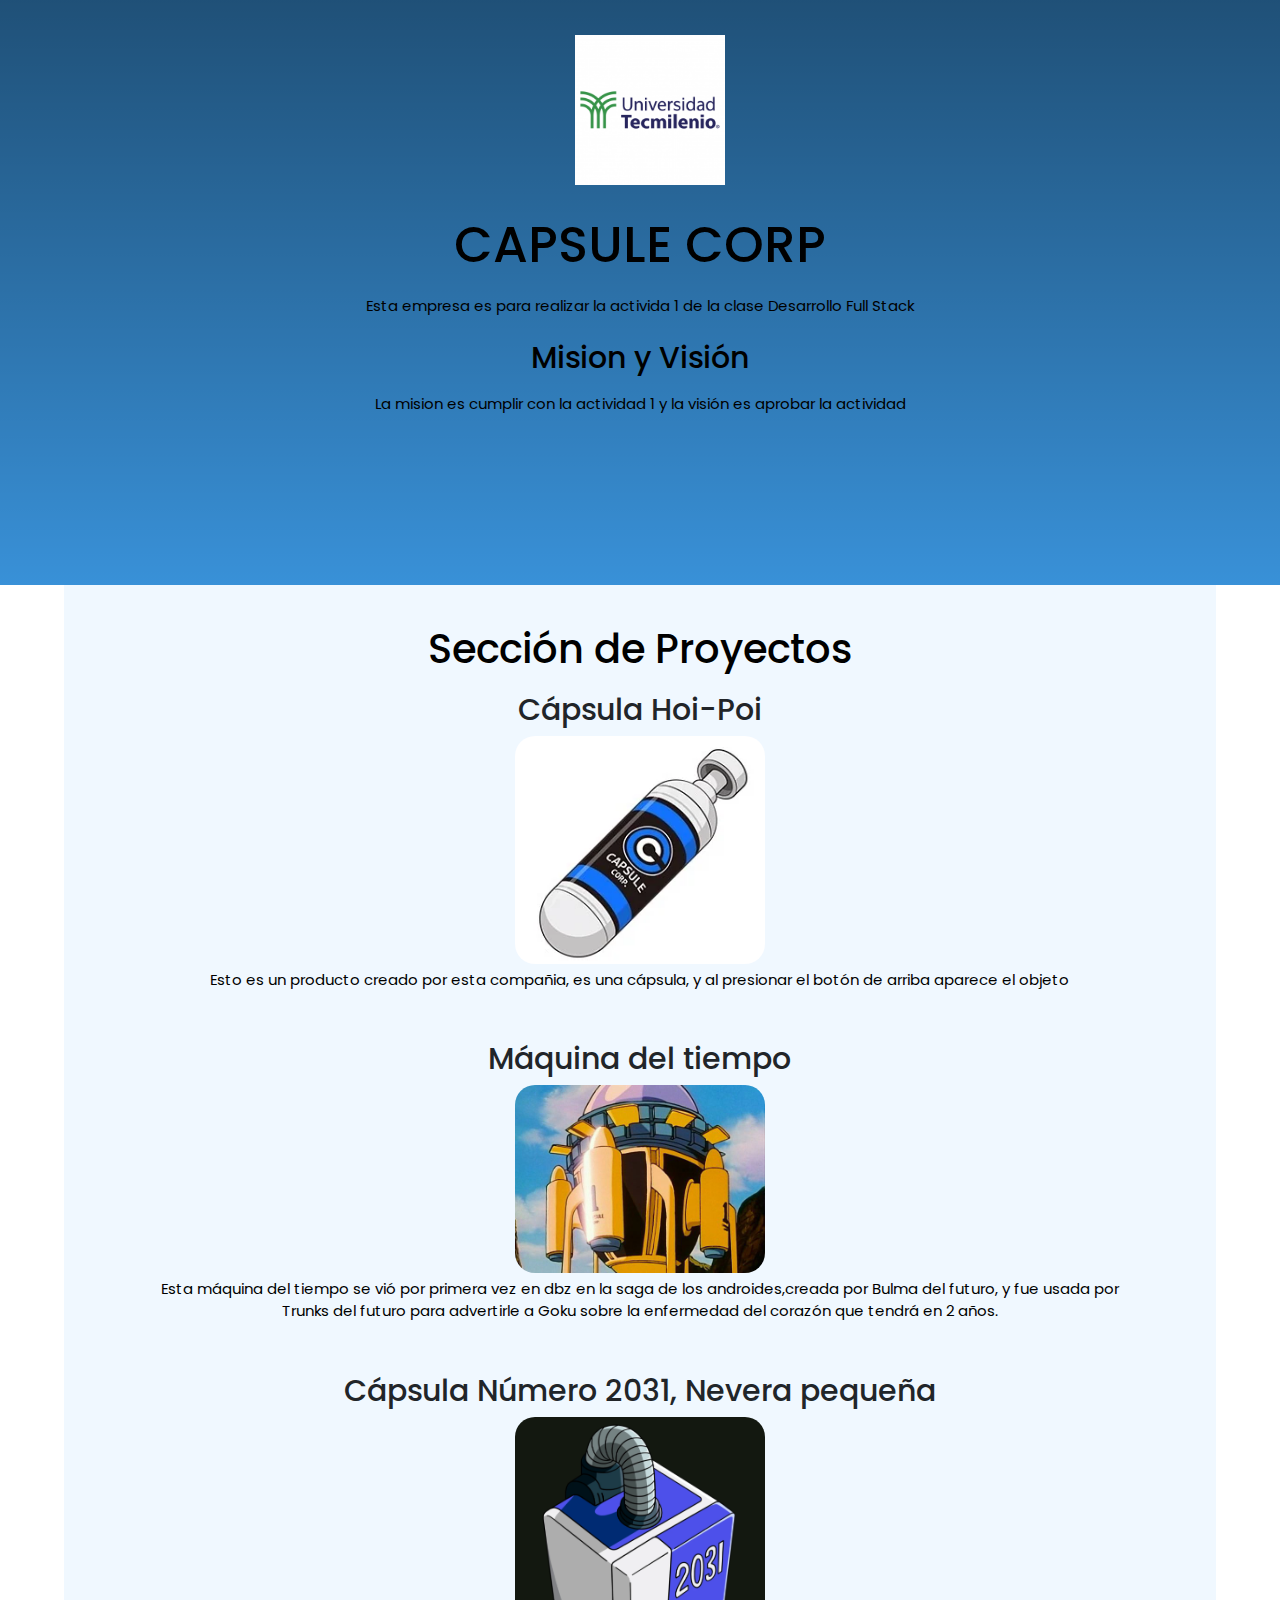
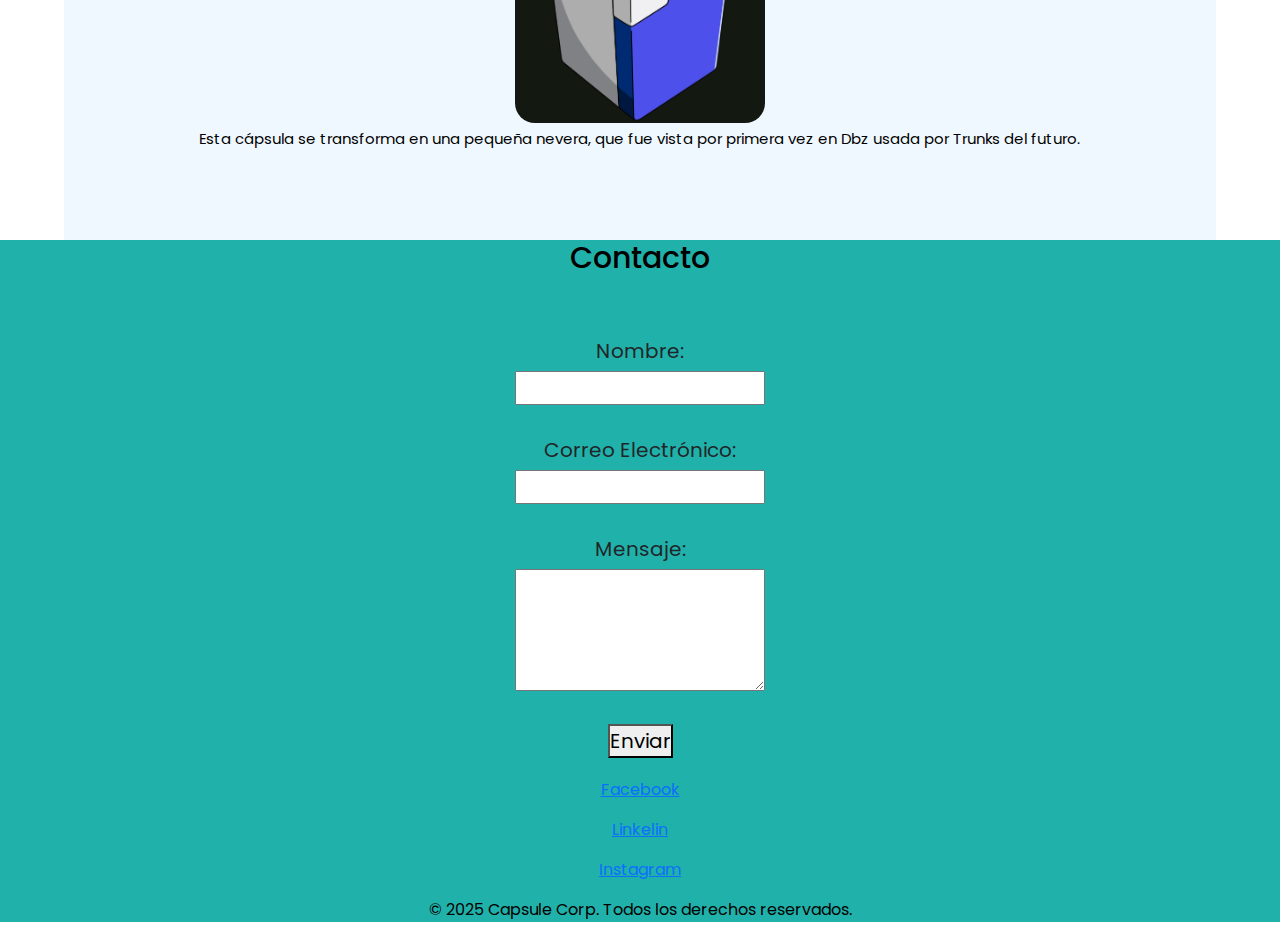
<file: index.html>
<!DOCTYPE html>
<html lang="en">
<head>
    <meta charset="UTF-8">
    <meta name="viewport" content="width=device-width, initial-scale=1.0">
    <title>Actividad 1</title>
    <link href="https://cdn.jsdelivr.net/npm/bootstrap@5.3.0/dist/css/bootstrap.min.css" rel="stylesheet">
    <link rel="stylesheet" href="styles.css">
</head>
<body>

    <header class="custom-header">

        <div class="container">
            <label for="menu">
                <img src="imagentecmilenio.png" class="menu-icono" alt="">
            </label>
            <h1>Capsule Corp</h1>
                <p>
                    Esta empresa es para realizar la activida 1 de la clase Desarrollo Full Stack 
                </p>
            
            <h2>Mision y Visión</h2>
                <p>
                    La mision es cumplir con la actividad 1 y la visión es aprobar la actividad
                </p>  
        </div>

        
    </header>
    <main>
        <section id="Proyectos" class="container py-4">
            <h2>Sección de Proyectos</h2>
            <div class="Proyect-content container">
                <h3>Cápsula Hoi-Poi</h3>
                <img src="capsula1.png" alt="Cápsula Hoi-Poi">
                <p>
                    Esto es un producto creado por esta compañia, es una cápsula, y al presionar el botón de arriba aparece el objeto
                </p>
            
                <h3>Máquina del tiempo</h3>
                <img src="capsula2.jpg" alt="Máquina del Tiempo">
                <p>
                    Esta máquina del tiempo se vió por primera vez en dbz en la saga de los androides,creada por Bulma del futuro, y fue usada por Trunks del futuro para advertirle a Goku sobre la enfermedad del corazón que tendrá en 2 años.
                </p>

                <h3>Cápsula Número 2031, Nevera pequeña</h3>
                <img src="capsula3.png" alt="Nevera">
                <p>
                    Esta cápsula se transforma en una pequeña nevera, que fue vista por primera vez en Dbz usada por Trunks del futuro.
                </p>
            </div>
        </section>

        <section id="contacto">
            <h2>Contacto</h2>
            <form action="https://formspree.io/f/mwppzjkz" method="post">
                <div class="nombre">
                    <label for="nombre">Nombre:</label>
                </div>
                
                <div class="nombre">
                    <input id="nombre" name="nombre" rows="4" required>
                </div>
            
                <div class="email">
                    <label for="email">Correo Electrónico:</label>
                </div>

                <div class="email">
                    <input id="email" name="email" rows="4" required>
                </div>

                <div class="mensaje">
                    <label for="mensaje">Mensaje:</label>
                </div>

                <div class="mensaje">
                    <textarea id="mensaje" name="mensaje" rows="4" required></textarea>
                </div>
            
            <div>
                <button type="submit">Enviar</button>
            </div>
            </form>
        </section>
    </main>
    
    <footer>
        <div class="facebook">
            <a href="https://www.facebook.com/" rel="facebook">
                <p>Facebook</p>
            </a>

            <a href="https://www.linkedin.com/feed/" rel="">
                <p>Linkelin</p>
            </a>

            <a href="https://www.instagram.com/" rel="instagram">
                <p>Instagram</p>
            </a>
        <p>&copy; 2025 Capsule Corp. Todos los derechos reservados.</p>
        </div>
    </footer>

    <script src="https://cdn.jsdelivr.net/npm/bootstrap@5.3.0/dist/js/bootstrap.bundle.min.js"></script>

</body>
</html>
</file>
<file: styles.css>
@import url('https://fonts.googleapis.com/css2?family=Poppins:wght@400;500;600;700;800&display=swap');

*{
    margin: 0;
    padding: 0;
    box-sizing: border-box;
    text-decoration: none;
    list-style: none;
}

body {
    font-family: "Poppins", serif;
}

header {
    background-image: linear-gradient(
        rgba(0,0,0,0.5),
        rgba(0,0,0,0.1));
    background-color:rgba(13, 136, 236, 0.791) ;
    background-position: center bottom;
    background-repeat: no-repeat;
    background-size: cover;
    min-height: 65vh;
    display: flex;
    text-align: center;
}

.menu {
    display: flex;
    align-items: center;
    justify-content: space-between;
}

.menu-icono {
    width: 150px;
    margin-left: 20px;
    margin-top: 20px;
    margin-bottom: 20px;
    text-align: center;
    
}

.container h1 {
    font-size: 50px;
    line-height: 50px;
    color:black;
    text-transform: uppercase;
    margin-bottom: 25px;
    margin-top: 15px;
    text-align:center;
}

.container h2 {
    font-size: 30px;
    color:black ;
    margin-top: 20px;
    line-height: 40px;
    text-align:center;
}

.container p {
    font-size: 15px;
    color: black;
    margin-top: 15px;
    text-align: center;
}

#Proyectos {
    font-size: 20px;
    text-align: center;
    background-color:aliceblue;

}

#Proyectos h2 {
    font-size: 40px;
    color: black;
}

#Proyectos p {
    margin-top: 5px;
    margin-bottom: 50px;
}

#Proyectos h3 {
    font-size: 30px;
}

.Proyect-content img {
    width: 250px;
    border-radius: 20px;
}

#contacto {
    background-color:lightseagreen;
    text-align: center;
    font-size: 20px;
}

#contacto h2 {
    font-size: 30px;
    text-align: center;
    color:black;
    margin-bottom: 30px;
}

#contacto label {
    margin-top: 30px;
    margin-bottom: 5px;
    
}

#contacto textarea {
    width: 250px;
}

#contacto input {
    width: 250px;
}

#contacto button {
    margin-top: 25px;
    margin-bottom: 20px;
}

footer {
    background-color: lightseagreen;
    color: black;
    text-align: center;
}

.container {
    padding: 15px;
    width: 90%;
    max-width: 1200px;
}
#Proyectos .proyecto {
    padding:15px;
    border: 1px solid #ddd;
    border-radius: 5px;
    margin-bottom: 20px;
}
</file>
